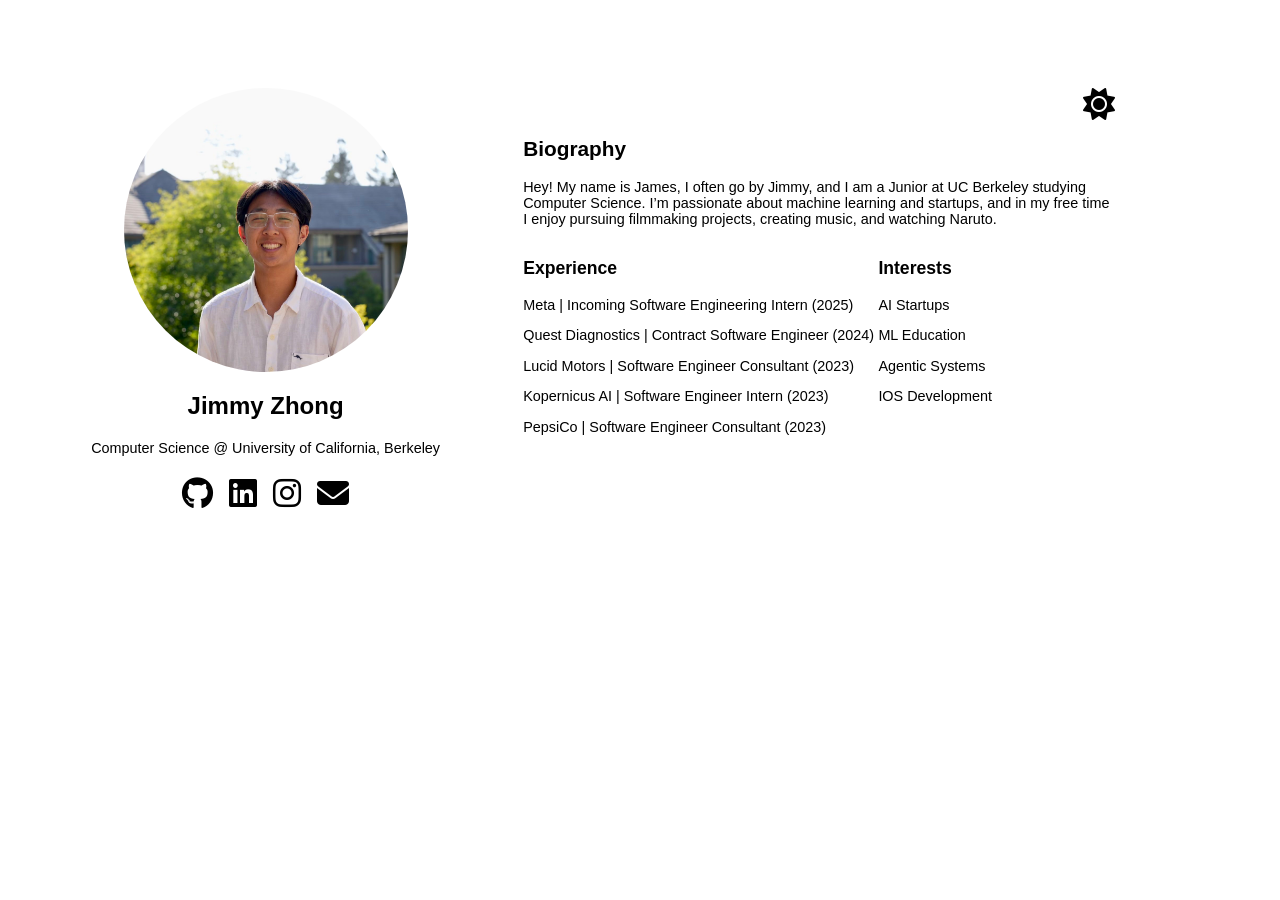
<file: index.html>
<!DOCTYPE html>
<html lang="en">
<head>
    <meta charset="UTF-8">
    <meta name="viewport" content="width=device-width, initial-scale=1.0">
    <title>Jimmy | Personal Website</title>
    <link href="https://fonts.googleapis.com/css2?family=Roboto:wght@400;700&display=swap" rel="stylesheet">
    <link rel="stylesheet" href="https://cdnjs.cloudflare.com/ajax/libs/font-awesome/6.4.0/css/all.min.css">
    
    <link rel="stylesheet" href="style.css">
</head>
<body class="light-mode">
    <!--main section, class for left and right, right needs to break off into bio, interests, education -->
    <div class="main-container">
        <!--left side-->
        <div class="left-panel">
            <!--picture-->
            <img src="images/jimmy.jpg" alt="oops" class="profile-pic">
            <!--name-->
            <h2> Jimmy Zhong </h2>
            <p> Computer Science @ University of California, Berkeley</p>
            <!--icons-->
            <div class="social-icons">
                <a href="https://github.com/notjimmyz" target="_blank" aria-label="GitHub">
                    <i class="fab fa-github"></i>
                </a>
                <a href="https://www.linkedin.com/in/jamesjialiangzhong/" target="_blank" aria-label="LinkedIn">
                    <i class="fab fa-linkedin"></i>
                </a>
                <a href="https://www.instagram.com/notjimmyz/" target="_blank" aria-label="Instagram">
                    <i class="fab fa-instagram"></i>
                </a>
                <a href="mailto:your-email@example.com" aria-label="Email">
                    <i class="fas fa-envelope"></i>
                </a>
            
            </div>    
        </div>


        <!--right side-->
        <div class="right-panel">
            <!--place sun/moon icon above main section-->
            <div class="sunmoon">
                <i id="theme-icon" class="fas fa-sun"></i>
            </div>
            <!--Biography-->
            <div class="biography"></div>
            <h2> Biography </h2>
            <p> Hey! My name is James, I often go by Jimmy, and I am a Junior at UC Berkeley studying Computer Science. I’m passionate about machine learning and startups, and in my free time I enjoy pursuing filmmaking projects, creating music, and watching Naruto.</p>
            <div class="additional">
            <!--Experience-->
            <div class="experience">
            <h3> Experience </h3>
            <p> Meta | Incoming Software Engineering Intern (2025)</p>
            <p> Quest Diagnostics | Contract Software Engineer (2024)</p>
            <p> Lucid Motors | Software Engineer Consultant (2023)</p>
            <p> Kopernicus AI | Software Engineer Intern (2023)</p>
            <p> PepsiCo | Software Engineer Consultant (2023)</p>
            </div>
            <!--Education-->
            <div class="education">
            <h3> Interests </h3>
            <p> AI Startups</p>
            <p> ML Education</p>
            <p> Agentic Systems</p>
            <p> IOS Development</p>
            </div>
            </div>

        </div>
    </div>
    <!-- add javascript to the html before closing body tag-->
    <script>
        // grab the current icon from the page first
        const themeIcon = document.getElementById('theme-icon');
        console.log(themeIcon);

        // check if the current icon gets clicked on
        themeIcon.addEventListener('click', () => {
            console.log("Icon clicked!");
            // check what mode it is
            if (document.body.classList.contains('dark-mode')) {
                // switch to light mode
                document.body.classList.remove('dark-mode');
                document.body.classList.add('light-mode');
                themeIcon.classList.replace('fa-moon', 'fa-sun');
            } else {
                // switch to dark mode
                document.body.classList.remove('light-mode');
                document.body.classList.add('dark-mode');
                themeIcon.classList.replace('fa-sun', 'fa-moon');
            }
        })
    </script>
</body>
</html>
</file>
<file: style.css>
body.light-mode {
    background-color: #ffffff; /* white background */
    color: #000000; /* black text */
}

body.dark-mode {
    background-color: #1e1e1e;
    color: #ffffff;
}

body.dark-mode #theme-icon {
    color: #ffffff;
}

body.dark-mode .social-icons a {
    color: #ffffff;
}
.main-container{
    font-family: 'Inter', sans-serif;
    padding-top: 5rem;
    padding-left: 5rem;
    display: flex;
}
.left-panel {
    width: 30%;
    text-align: center;
}

.left-panel h2{
    font-size: 1.5rem;
}
.left-panel p{
    font-size: 0.9rem;
}
.profile-pic {
    width: 80%;           
    max-width: 20rem;     
    aspect-ratio: 1 / 1;  
    border-radius: 50%;   
    object-fit: cover;    
    display: block;       
    margin: 0 auto;       
}
.social-icons {
    margin-top: 20px;
    display:flex;
    justify-content:center;
    gap: 1rem;
}
.social-icons a {
    font-size: 2rem;
    color: #000;
    transition: color 0.3s ease;
}

.social-icons a[href*="linkedin"]:hover {
    color: #0077b5;
}

.social-icons a[href*="instagram"]:hover i {
    background: linear-gradient(45deg, #f09433, #e6683c, #dc2743, #cc2366, #bc1888);
    -webkit-background-clip: text;
    -webkit-text-fill-color: transparent;
    transition: background 0.3s ease;
}

.social-icons a[href*="mailto"]:hover {
    color: #d44638;
}

.right-panel {
    width: 50%;
    padding-left: 5rem;
}
.right-panel h2 {
    font-size: 1.3rem;
}
.right-panel h3 {
    font-size: 1.1rem;
}
.right-panel p {
    font-size: 0.9rem;
}

.sunmoon {
    text-align: right;
}
#theme-icon {
    font-size:2rem;  
}

.additional {
    display:flex;
}

.experience{
    width:60%;
}

.education{

}
</file>
